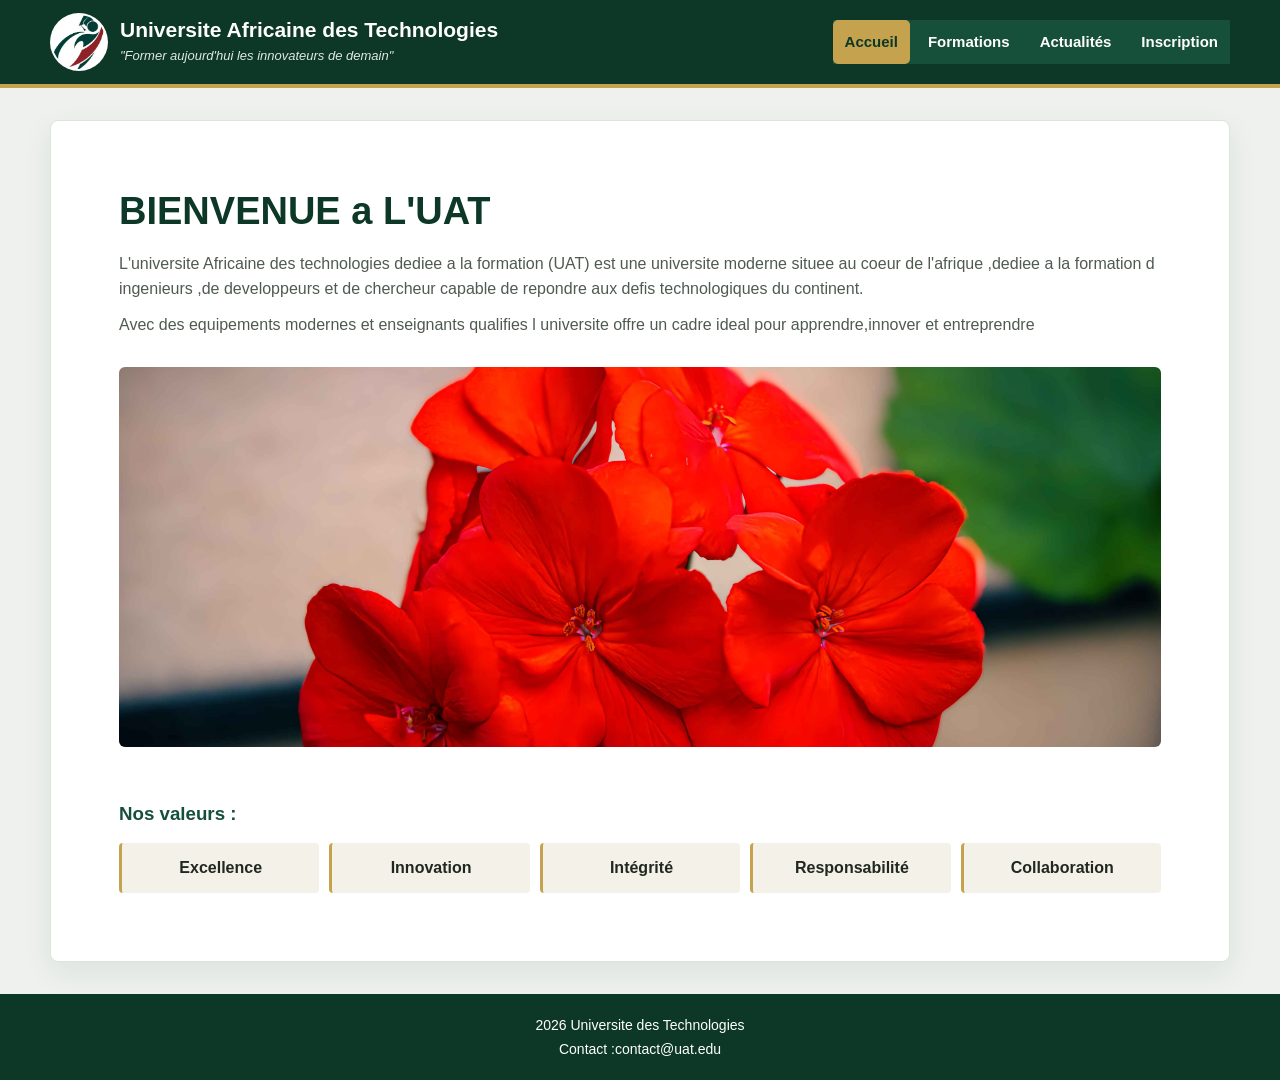
<file: index.html>
<!DOCTYPE html>
<html lang="fr">
<head>
    <meta charset="UTF-8">
    <meta name="viewport" content="width=device-width, initial-scale=1.0">
    <title>Universite Africaine des Technologies</title>
     <link rel="stylesheet" href="style.css">
</head>
<body>
    <header class="site-header">
        <div class="header-container">
            <div class="logo-zone">
                <img src="image/logopng.jfif" alt="Logo UAT">
                <div>
                    <h1>Universite Africaine des Technologies</h1>
                    <p>"Former aujourd'hui les innovateurs de demain"</p>
                </div>
            </div>
            <input type="checkbox" id="menu-toggle">
            <label for="menu-toggle"class="hamburger">
                <span></span><span></span><span></span>
            </label>
            <nav class="main-nav" aria-label="Navigation principale">
                <a href="index.html" aria-current="page">Accueil</a>
                <a href="formations.html">Formations</a>
                <a href="actualites.html">Actualités</a>
                <a href="inscription.html">Inscription</a>
            </nav>
        </div>
        
    </header>
     
    <main>
        <section style="padding: 20px;">
            <h2>BIENVENUE a L'UAT</h2>
            <p>L'universite Africaine des technologies dediee a la formation (UAT)
                est une universite moderne situee au coeur de l'afrique ,dediee a 
                la formation d ingenieurs ,de developpeurs et de chercheur capable 
                de repondre aux defis technologiques du continent.
            </p>
            <p>Avec des equipements modernes et enseignants qualifies l universite 
                offre un cadre ideal pour apprendre,innover et entreprendre
            </p>
            <img src="image/logo.jpg" alt="Campus UAT">
            <h3>Nos valeurs :</h3>
            <ul>
                <li>Excellence</li>
                <li>Innovation</li>
                <li>Intégrité</li>
                <li>Responsabilité</li>
                <li>Collaboration</li>
            </ul>
        </section>
    </main>

          


































            
    <footer>
        <p>2026 Universite des Technologies</p>
        <p>Contact :contact@uat.edu</p>
    </footer>
</body>
</html>
</file>
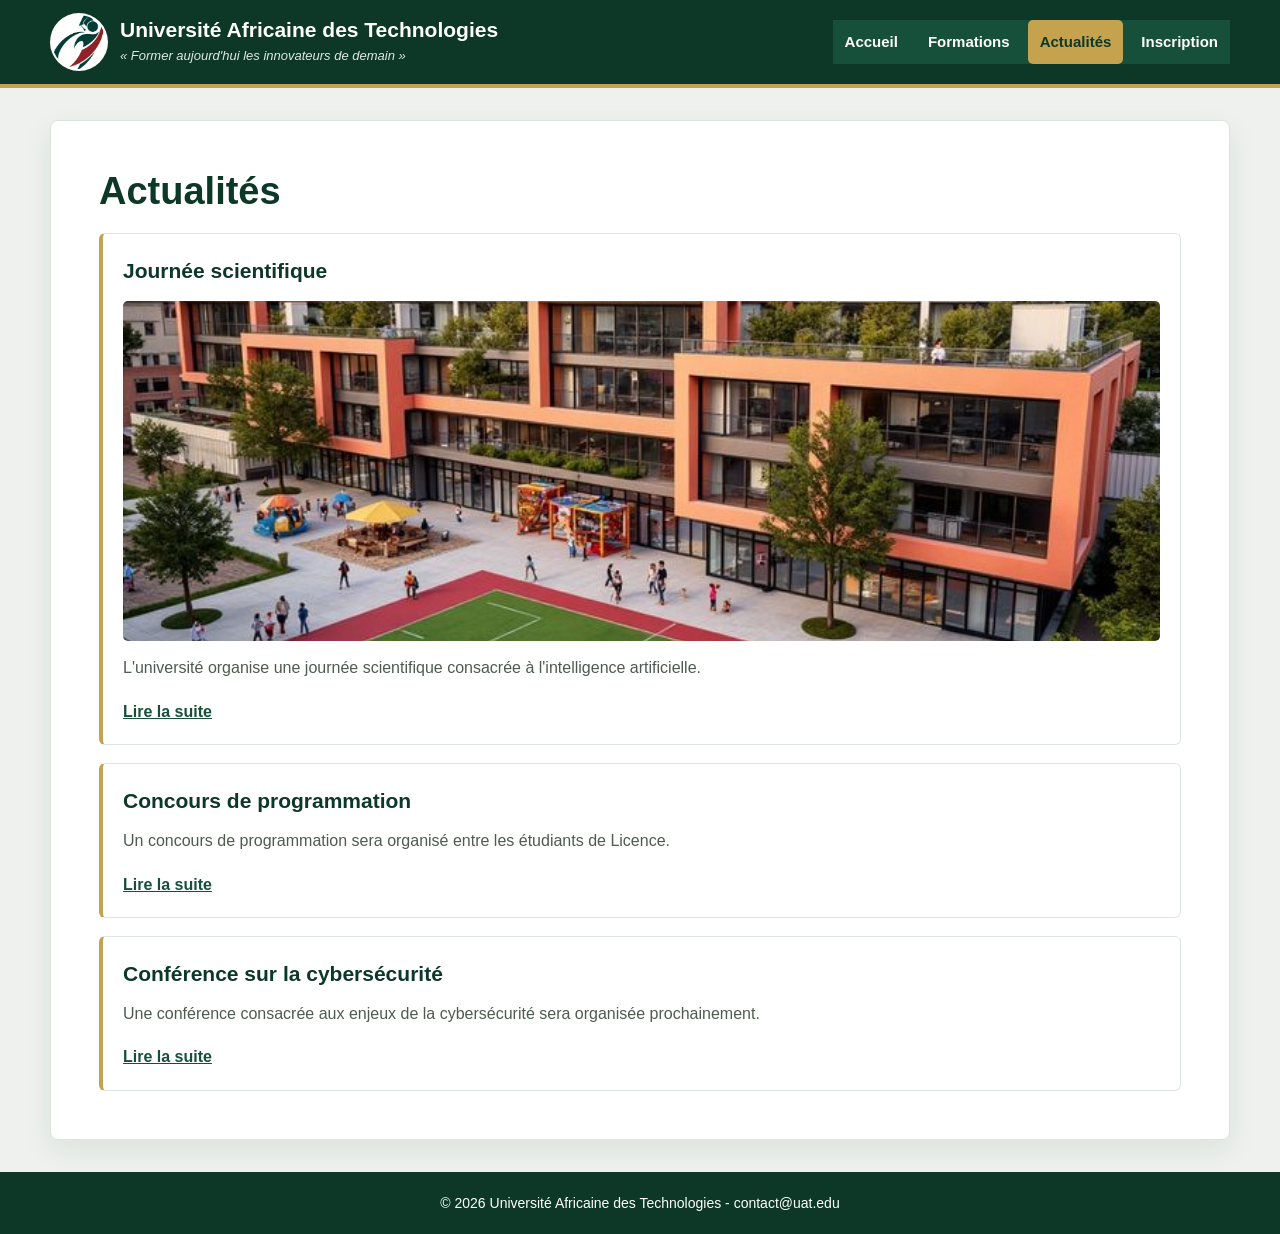
<file: actualites.html>
<!DOCTYPE html>
<html lang="fr">
<head>
  <meta charset="UTF-8">
  <meta name="viewport" content="width=device-width, initial-scale=1.0">
  <title>Actualités - UAT</title>
  <link rel="stylesheet" href="style.css">
</head>
<body>
  <header class="site-header">
    <div class="header-container">
      <div class="logo-zone">
        <img src="image/logopng.jfif" alt="Logo UAT">
        <div>
          <h1>Université Africaine des Technologies</h1>
          <p>« Former aujourd'hui les innovateurs de demain »</p>
        </div>
      </div>
      <input type="checkbox" id="menu-toggle">
      <label for="menu-toggle" class="hamburger" aria-label="Afficher le menu"><span></span><span></span><span></span></label>
      <nav class="main-nav" aria-label="Navigation principale">
        <a href="index.html">Accueil</a>
        <a href="formations.html">Formations</a>
        <a href="actualites.html" aria-current="page">Actualités</a>
        <a href="inscription.html">Inscription</a>
      </nav>
    </div>
  </header>
  <main>
    <h2>Actualités</h2>
    <article>
      <h2>Journée scientifique</h2>
      <img src="image/universite .jfif" alt="Campus de l'université">
      <p>L'université organise une journée scientifique consacrée à l'intelligence artificielle.</p>
      <a href="#">Lire la suite</a>
    </article>
    <article>
      <h2>Concours de programmation</h2>
      <p>Un concours de programmation sera organisé entre les étudiants de Licence.</p>
      <a href="#">Lire la suite</a>
    </article>
    <article>
      <h2>Conférence sur la cybersécurité</h2>
      <p>Une conférence consacrée aux enjeux de la cybersécurité sera organisée prochainement.</p>
      <a href="#">Lire la suite</a>
    </article>
  </main>
  <footer><p>© 2026 Université Africaine des Technologies - contact@uat.edu</p></footer>
</body>
</html>
</file>
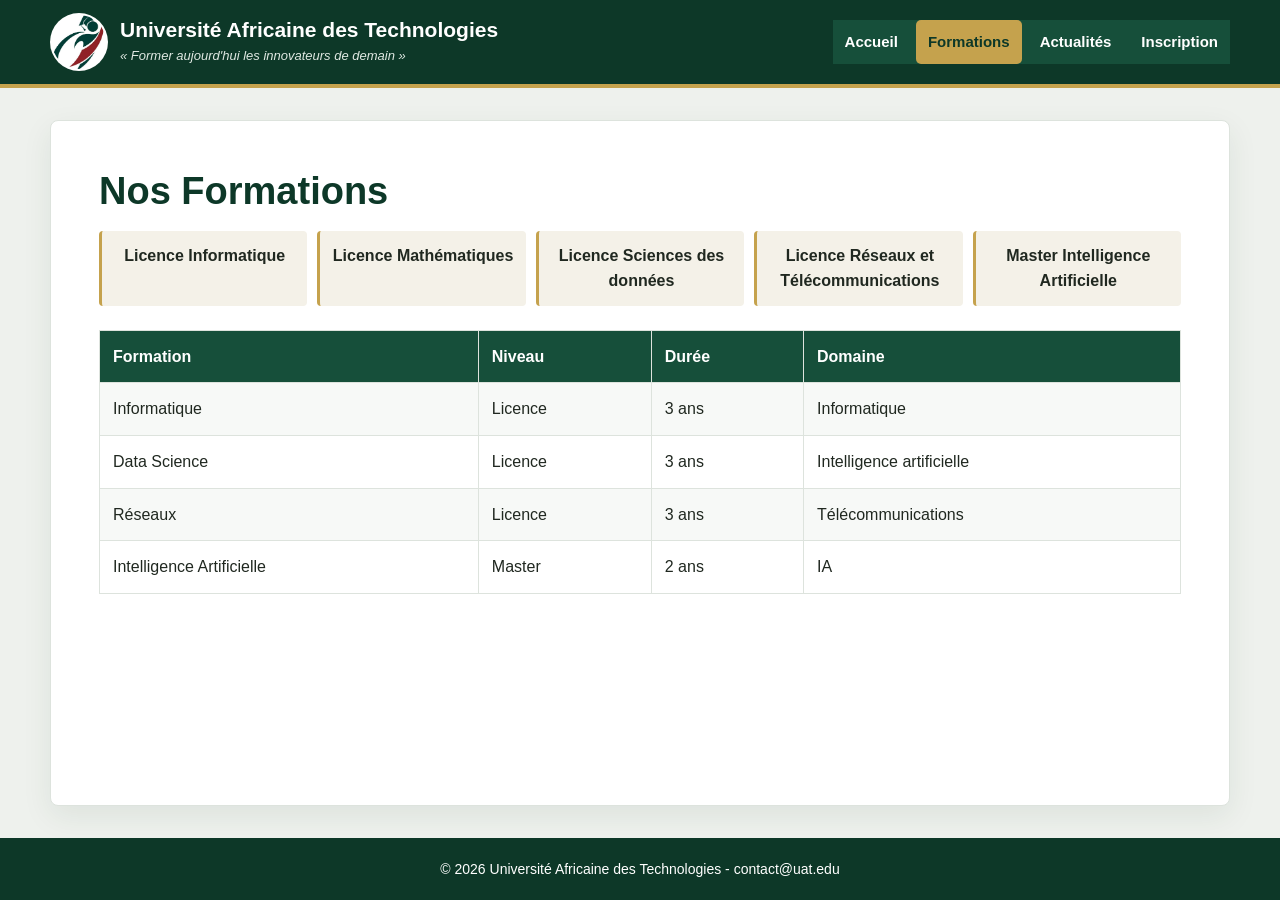
<file: formations.html>
<!DOCTYPE html>
<html lang="fr">
<head>
  <meta charset="UTF-8">
  <meta name="viewport" content="width=device-width, initial-scale=1.0">
  <title>Formations - UAT</title>
  <link rel="stylesheet" href="style.css">
</head>
<body>
  <header class="site-header">
    <div class="header-container">
      <div class="logo-zone">
        <img src="image/logopng.jfif" alt="Logo UAT">
        <div>
          <h1>Université Africaine des Technologies</h1>
          <p>« Former aujourd'hui les innovateurs de demain »</p>
        </div>
      </div>
      <input type="checkbox" id="menu-toggle">
      <label for="menu-toggle" class="hamburger" aria-label="Afficher le menu"><span></span><span></span><span></span></label>
      <nav class="main-nav" aria-label="Navigation principale">
        <a href="index.html">Accueil</a>
        <a href="formations.html" aria-current="page">Formations</a>
        <a href="actualites.html">Actualités</a>
        <a href="inscription.html">Inscription</a>
      </nav>
    </div>
  </header>
  <main>
    <h2>Nos Formations</h2>
    <ul>
      <li>Licence Informatique</li>
      <li>Licence Mathématiques</li>
      <li>Licence Sciences des données</li>
      <li>Licence Réseaux et Télécommunications</li>
      <li>Master Intelligence Artificielle</li>
    </ul>

    <table>
      <tr><th>Formation</th><th>Niveau</th><th>Durée</th><th>Domaine</th></tr>
      <tr><td>Informatique</td><td>Licence</td><td>3 ans</td><td>Informatique</td></tr>
      <tr><td>Data Science</td><td>Licence</td><td>3 ans</td><td>Intelligence artificielle</td></tr>
      <tr><td>Réseaux</td><td>Licence</td><td>3 ans</td><td>Télécommunications</td></tr>
      <tr><td>Intelligence Artificielle</td><td>Master</td><td>2 ans</td><td>IA</td></tr>
    </table>
  </main>
  <footer><p>© 2026 Université Africaine des Technologies - contact@uat.edu</p></footer>
</body>
</html>
</file>
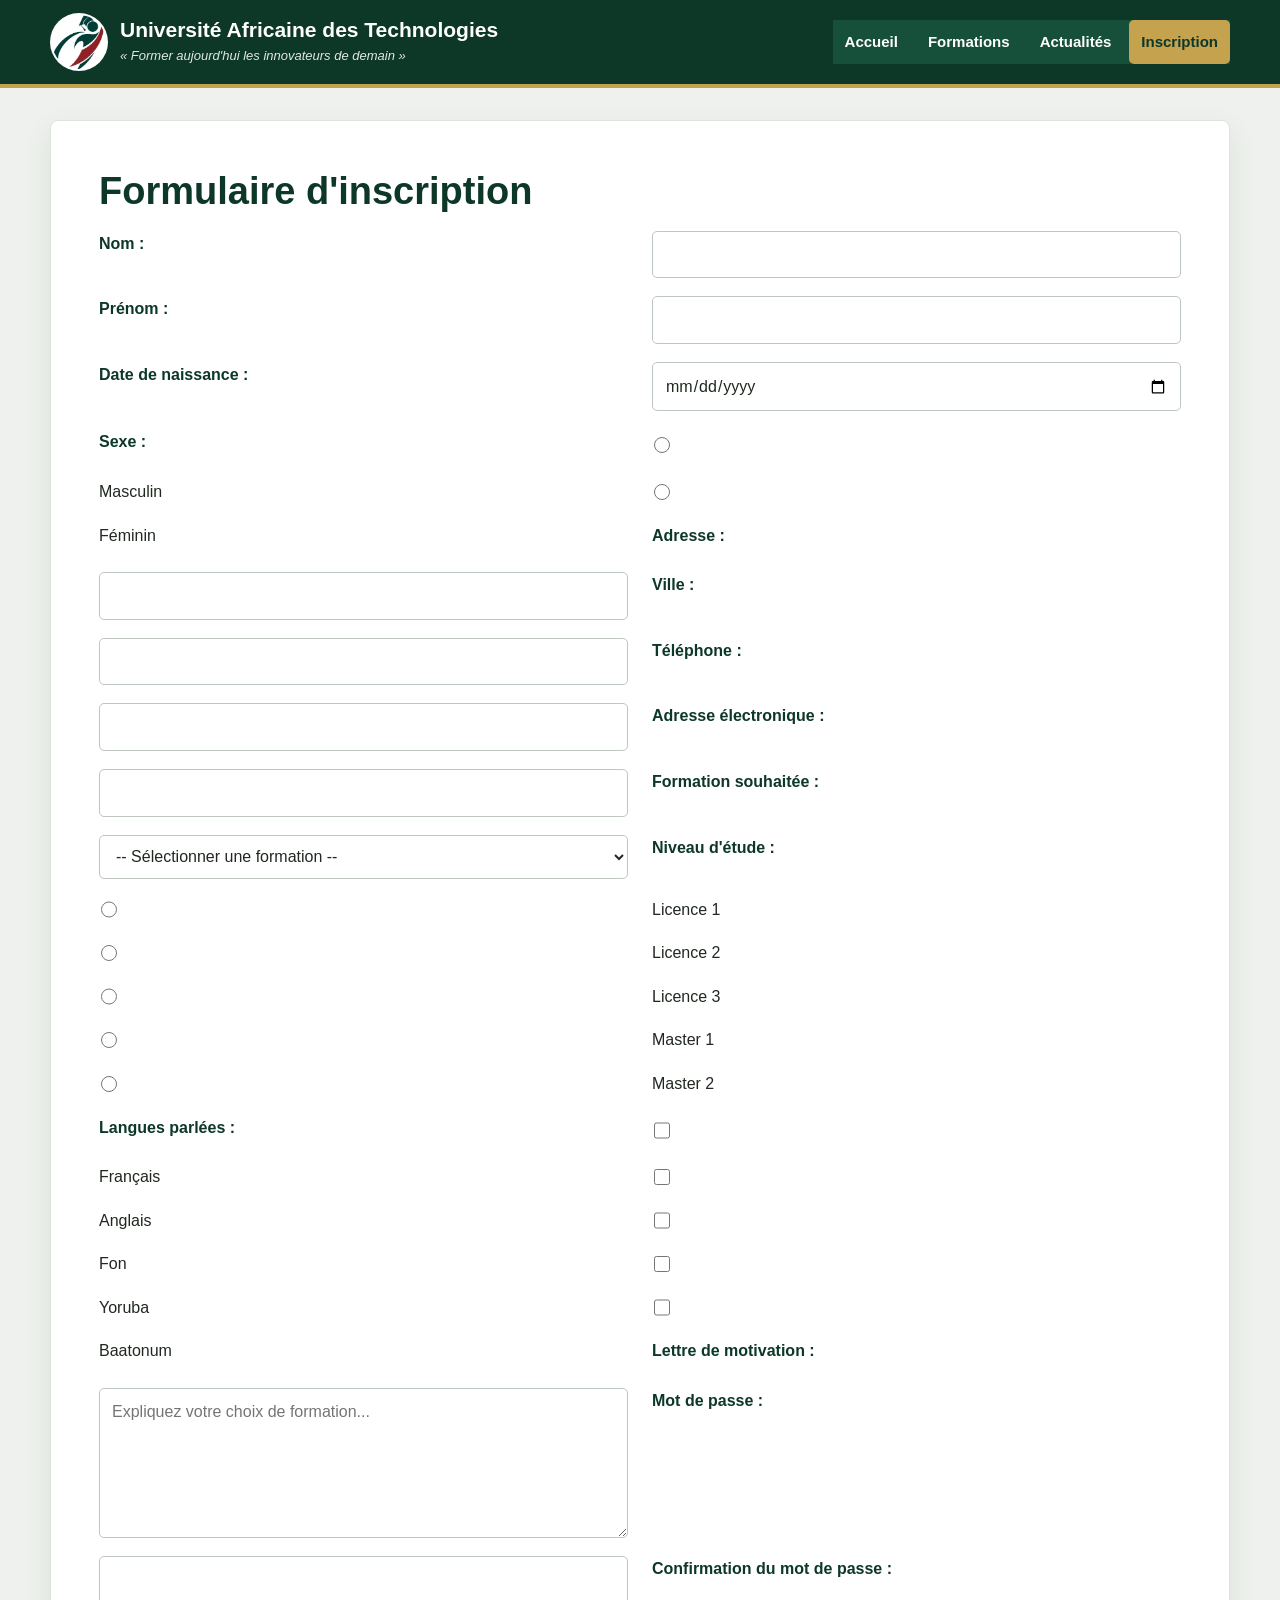
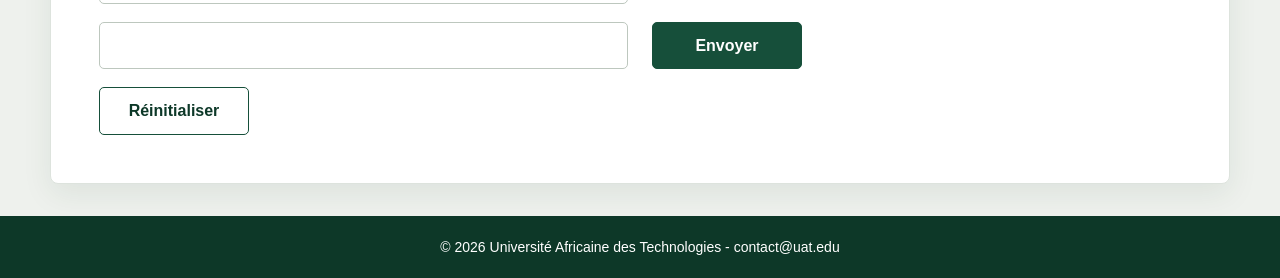
<file: inscription.html>
<!DOCTYPE html>
<html lang="fr">
<head>
  <meta charset="UTF-8">
  <meta name="viewport" content="width=device-width, initial-scale=1.0">
  <title>Inscription - UAT</title>
  <link rel="stylesheet" href="style.css">
</head>
<body>
  <header class="site-header">
    <div class="header-container">
      <div class="logo-zone">
        <img src="image/logopng.jfif" alt="Logo UAT">
        <div>
          <h1>Université Africaine des Technologies</h1>
          <p>« Former aujourd'hui les innovateurs de demain »</p>
        </div>
      </div>
      <input type="checkbox" id="menu-toggle">
      <label for="menu-toggle" class="hamburger" aria-label="Afficher le menu"><span></span><span></span><span></span></label>
      <nav class="main-nav" aria-label="Navigation principale">
        <a href="index.html">Accueil</a>
        <a href="formations.html">Formations</a>
        <a href="actualites.html">Actualités</a>
        <a href="inscription.html" aria-current="page">Inscription</a>
      </nav>
    </div>
  </header>
  <main>
    <h2>Formulaire d'inscription</h2>
    <form>
      <label for="nom">Nom :</label>
      <input type="text" id="nom" name="nom" required>

      <label for="prenom">Prénom :</label>
      <input type="text" id="prenom" name="prenom" required>

      <label for="naissance">Date de naissance :</label>
      <input type="date" id="naissance" name="naissance" required>

      <label>Sexe :</label>
      <input type="radio" name="sexe" value="masculin"> Masculin
      <input type="radio" name="sexe" value="feminin"> Féminin

      <label for="adresse">Adresse :</label>
      <input type="text" id="adresse" name="adresse">

      <label for="ville">Ville :</label>
      <input type="text" id="ville" name="ville">

      <label for="tel">Téléphone :</label>
      <input type="tel" id="tel" name="telephone">

      <label for="email">Adresse électronique :</label>
      <input type="email" id="email" name="email" required>

      <label for="formation">Formation souhaitée :</label>
      <select id="formation" name="formation">
        <option>-- Sélectionner une formation --</option>
        <option>Licence Informatique</option>
        <option>Licence Mathématiques</option>
        <option>Licence Data Science</option>
        <option>Licence Réseaux</option>
        <option>Master Intelligence Artificielle</option>
      </select>

      <label>Niveau d'étude :</label>
      <input type="radio" name="niveau" value="L1"> Licence 1
      <input type="radio" name="niveau" value="L2"> Licence 2
      <input type="radio" name="niveau" value="L3"> Licence 3
      <input type="radio" name="niveau" value="M1"> Master 1
      <input type="radio" name="niveau" value="M2"> Master 2

      <label>Langues parlées :</label>
      <input type="checkbox" name="langue" value="francais"> Français
      <input type="checkbox" name="langue" value="anglais"> Anglais
      <input type="checkbox" name="langue" value="fon"> Fon
      <input type="checkbox" name="langue" value="yoruba"> Yoruba
      <input type="checkbox" name="langue" value="baatonum"> Baatonum

      <label for="motivation">Lettre de motivation :</label>
      <textarea id="motivation" name="motivation" rows="5" placeholder="Expliquez votre choix de formation..."></textarea>

      <label for="mdp">Mot de passe :</label>
      <input type="password" id="mdp" name="mdp" required>

      <label for="mdp2">Confirmation du mot de passe :</label>
      <input type="password" id="mdp2" name="mdp2" required>

      <input type="submit" value="Envoyer">
      <input type="reset" value="Réinitialiser">
    </form>
  </main>
  <footer><p>© 2026 Université Africaine des Technologies - contact@uat.edu</p></footer>
</body>
</html>
</file>
<file: style.css>
:root {
  --green: #164f3a;
  --green-dark: #0d3828;
  --gold: #c5a24d;
  --cream: #f4f1e8;
  --text: #202820;
  --muted: #667066;
  --white: #ffffff;
}

* {
  margin: 0;
  padding: 0;
  box-sizing: border-box;
}

html {
  scroll-behavior: smooth;
}

body {
  min-height: 100vh;
  display: flex;
  flex-direction: column;
  font-family: "Segoe UI", Tahoma, Geneva, Verdana, sans-serif;
  color: var(--text);
  background: #eef1ed;
  line-height: 1.6;
}

.site-header {
  position: relative;
  z-index: 20;
  background: var(--green-dark);
  color: var(--white);
  padding: 10px clamp(16px, 4vw, 48px);
  border-bottom: 4px solid var(--gold);
}

.header-container {
  max-width: 1180px;
  min-height: 64px;
  margin: 0 auto;
  display: flex;
  align-items: center;
  justify-content: space-between;
  gap: 24px;
}

.logo-zone {
  display: flex;
  align-items: center;
  gap: 12px;
  min-width: 0;
}

.logo-zone img {
  width: 58px;
  height: 58px;
  flex: 0 0 58px;
  border: 2px solid rgba(255, 255, 255, 0.7);
  border-radius: 50%;
  object-fit: cover;
  background: var(--white);
}

.logo-zone h1 {
  font-size: clamp(15px, 2vw, 21px);
  line-height: 1.15;
  letter-spacing: 0;
}

.logo-zone p {
  margin-top: 4px;
  color: #dfe8e2;
  font-size: 13px;
  font-style: italic;
}

#menu-toggle {
  display: none;
}

.hamburger {
  display: none;
  width: 42px;
  height: 42px;
  align-items: center;
  justify-content: center;
  flex-direction: column;
  gap: 5px;
  cursor: pointer;
  border: 1px solid rgba(255, 255, 255, 0.35);
  border-radius: 6px;
}

.hamburger span {
  width: 22px;
  height: 2px;
  background: var(--white);
}

.main-nav,
body > nav {
  background: var(--green);
}

.main-nav {
  display: flex;
  align-items: center;
  gap: 6px;
}

.main-nav a,
body > nav a {
  display: inline-block;
  color: var(--white);
  text-decoration: none;
  font-weight: 700;
  font-size: 15px;
}

.main-nav a {
  padding: 10px 12px;
  border-radius: 5px;
}

.main-nav a:hover,
.main-nav a:focus-visible,
.main-nav a[aria-current="page"] {
  background: var(--gold);
  color: var(--green-dark);
}

body > nav {
  display: flex;
  justify-content: center;
  gap: 12px;
  padding: 10px 16px;
}

body > nav a {
  padding: 7px 13px;
  border-radius: 5px;
}

body > nav a:hover,
body > nav a:focus-visible {
  background: var(--gold);
  color: var(--green-dark);
}

main {
  width: min(1180px, calc(100% - 32px));
  margin: 32px auto;
  flex: 1;
  background: var(--white);
  border: 1px solid #dde3dd;
  border-radius: 8px;
  box-shadow: 0 10px 30px rgba(28, 58, 43, 0.08);
  padding: clamp(20px, 4vw, 48px);
}

main > h2,
main section > h2 {
  margin-bottom: 16px;
  color: var(--green-dark);
  font-size: clamp(24px, 4vw, 38px);
  line-height: 1.2;
}

main h3 {
  margin-top: 24px;
  color: var(--green);
}

main p {
  margin: 10px 0;
  color: #4f5a50;
}

main section > img {
  width: 100%;
  max-height: 380px;
  margin: 20px 0;
  border-radius: 6px;
  object-fit: cover;
}

main ul {
  display: grid;
  grid-template-columns: repeat(5, minmax(0, 1fr));
  gap: 10px;
  margin-top: 14px;
  list-style: none;
}

main ul li {
  padding: 12px;
  background: var(--cream);
  border-left: 3px solid var(--gold);
  border-radius: 4px;
  font-weight: 700;
  text-align: center;
}

article {
  margin-top: 18px;
  padding: 20px;
  border: 1px solid #dfe5df;
  border-left: 4px solid var(--gold);
  border-radius: 6px;
}

article h2 {
  color: var(--green-dark);
  font-size: 21px;
}

article img {
  display: block;
  width: 100%;
  max-height: 340px;
  margin: 14px 0;
  border-radius: 5px;
  object-fit: cover;
}

article a {
  display: inline-block;
  margin-top: 8px;
  color: var(--green);
  font-weight: 800;
}

 table {
  width: 100%;
  margin-top: 24px;
  border-collapse: collapse;
  background: var(--white);
}

th,
td {
  padding: 13px;
  border: 1px solid #dde3dd;
  text-align: left;
}

th {
  background: var(--green);
  color: var(--white);
}

tr:nth-child(even) td {
  background: #f7f9f7;
}

form {
  display: grid;
  grid-template-columns: repeat(2, minmax(0, 1fr));
  gap: 18px 24px;
}

form label {
  display: block;
  margin-bottom: 6px;
  color: var(--green-dark);
  font-weight: 800;
}

form input,
form select,
form textarea {
  width: 100%;
  min-height: 44px;
  padding: 10px 12px;
  border: 1px solid #bdc7be;
  border-radius: 5px;
  background: var(--white);
  font: inherit;
  color: var(--text);
}

form textarea {
  min-height: 120px;
  resize: vertical;
}

form input:focus,
form select:focus,
form textarea:focus {
  outline: 3px solid rgba(197, 162, 77, 0.28);
  border-color: var(--gold);
}

form input[type="radio"],
form input[type="checkbox"] {
  width: 16px;
  min-height: 16px;
  margin: 0 6px 0 2px;
  accent-color: var(--green);
}

form input[type="submit"],
form input[type="reset"] {
  width: auto;
  min-width: 150px;
  justify-self: start;
  cursor: pointer;
  font-weight: 800;
}

form input[type="submit"] {
  background: var(--green);
  color: var(--white);
  border-color: var(--green);
}

form input[type="reset"] {
  background: var(--white);
  color: var(--green-dark);
  border-color: var(--green);
}

footer {
  margin-top: auto;
  padding: 18px 16px;
  background: var(--green-dark);
  color: var(--white);
  text-align: center;
}

footer p {
  margin: 2px 0;
  font-size: 14px;
}

@media (max-width: 900px) {
  main ul {
    grid-template-columns: repeat(2, minmax(0, 1fr));
  }

  .header-container {
    flex-wrap: wrap;
  }

  .hamburger {
    display: flex;
  }

  .main-nav {
    display: none;
    width: 100%;
    flex-direction: column;
    align-items: stretch;
  }

  #menu-toggle:checked + .hamburger + .main-nav {
    display: flex;
  }

  .main-nav a {
    width: 100%;
    text-align: center;
  }
}

@media (max-width: 700px) {
  .site-header {
    padding: 8px 14px;
  }

  .header-container {
    gap: 10px;
  }

  .logo-zone {
    max-width: calc(100% - 52px);
  }

  .logo-zone img {
    width: 48px;
    height: 48px;
    flex-basis: 48px;
  }

  .logo-zone p {
    display: none;
  }

  body > nav {
    flex-wrap: wrap;
  }

  body > nav a {
    flex: 1 1 40%;
    text-align: center;
  }

  main {
    width: min(100% - 20px, 1180px);
    margin: 16px auto;
  }

  main ul,
  form {
    grid-template-columns: 1fr;
  }

  table {
    display: block;
    overflow-x: auto;
    white-space: nowrap;
  }

  form input[type="submit"],
  form input[type="reset"] {
    width: 100%;
  }
}

@media (prefers-reduced-motion: reduce) {
  html {
    scroll-behavior: auto;
  }
}
</file>
